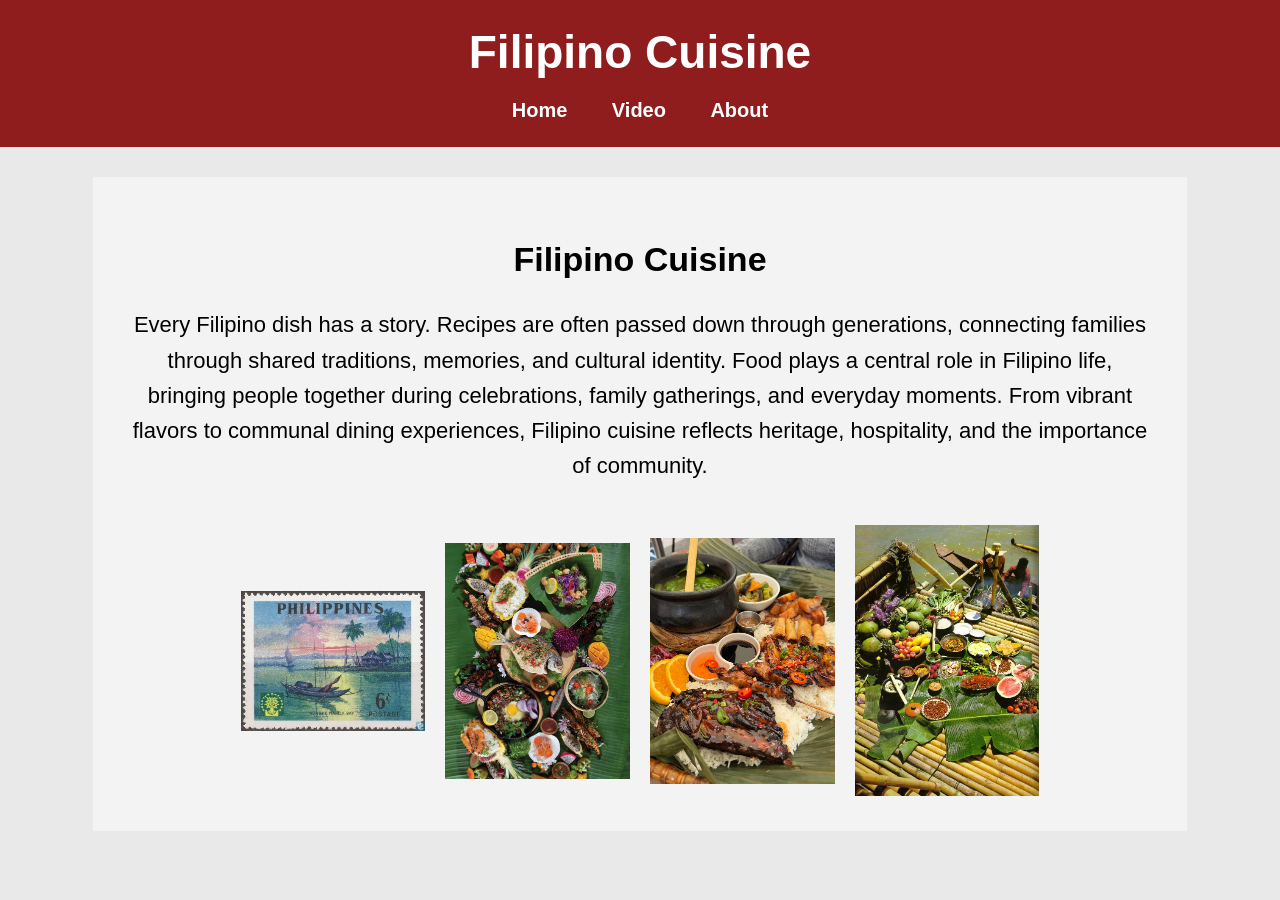
<file: index.html>
<!DOCTYPE html>
<html lang="en">
<head>
  <meta charset="UTF-8">
  <title>Home</title>
  <link rel="stylesheet" href="style.css">
</head>
<body>

<header>
  <h1>Filipino Cuisine</h1>
  <nav>
    <a href="index.html">Home</a>
    <a href="Video.html">Video</a>
    <a href="About.html">About</a>
  </nav>
</header>

<div class="container">
  <h2>Filipino Cuisine</h2>

  <p>
    Every Filipino dish has a story. Recipes are often passed down through generations,
    connecting families through shared traditions, memories, and cultural identity.
    Food plays a central role in Filipino life, bringing people together during
    celebrations, family gatherings, and everyday moments. From vibrant flavors to
    communal dining experiences, Filipino cuisine reflects heritage, hospitality,
    and the importance of community.
  </p>

  <div class="home-images">
    <img src="images/philippines-stamp.jpg" alt="Philippines stamp">
    <img src="images/filipino-feast-1.jpg" alt="Filipino feast">
    <img src="images/filipino-food.jpg" alt="Filipino food">
    <img src="images/filipino-feast-2.jpg" alt="Filipino meal">
  </div>
</div>

</body>
</html>
</file>
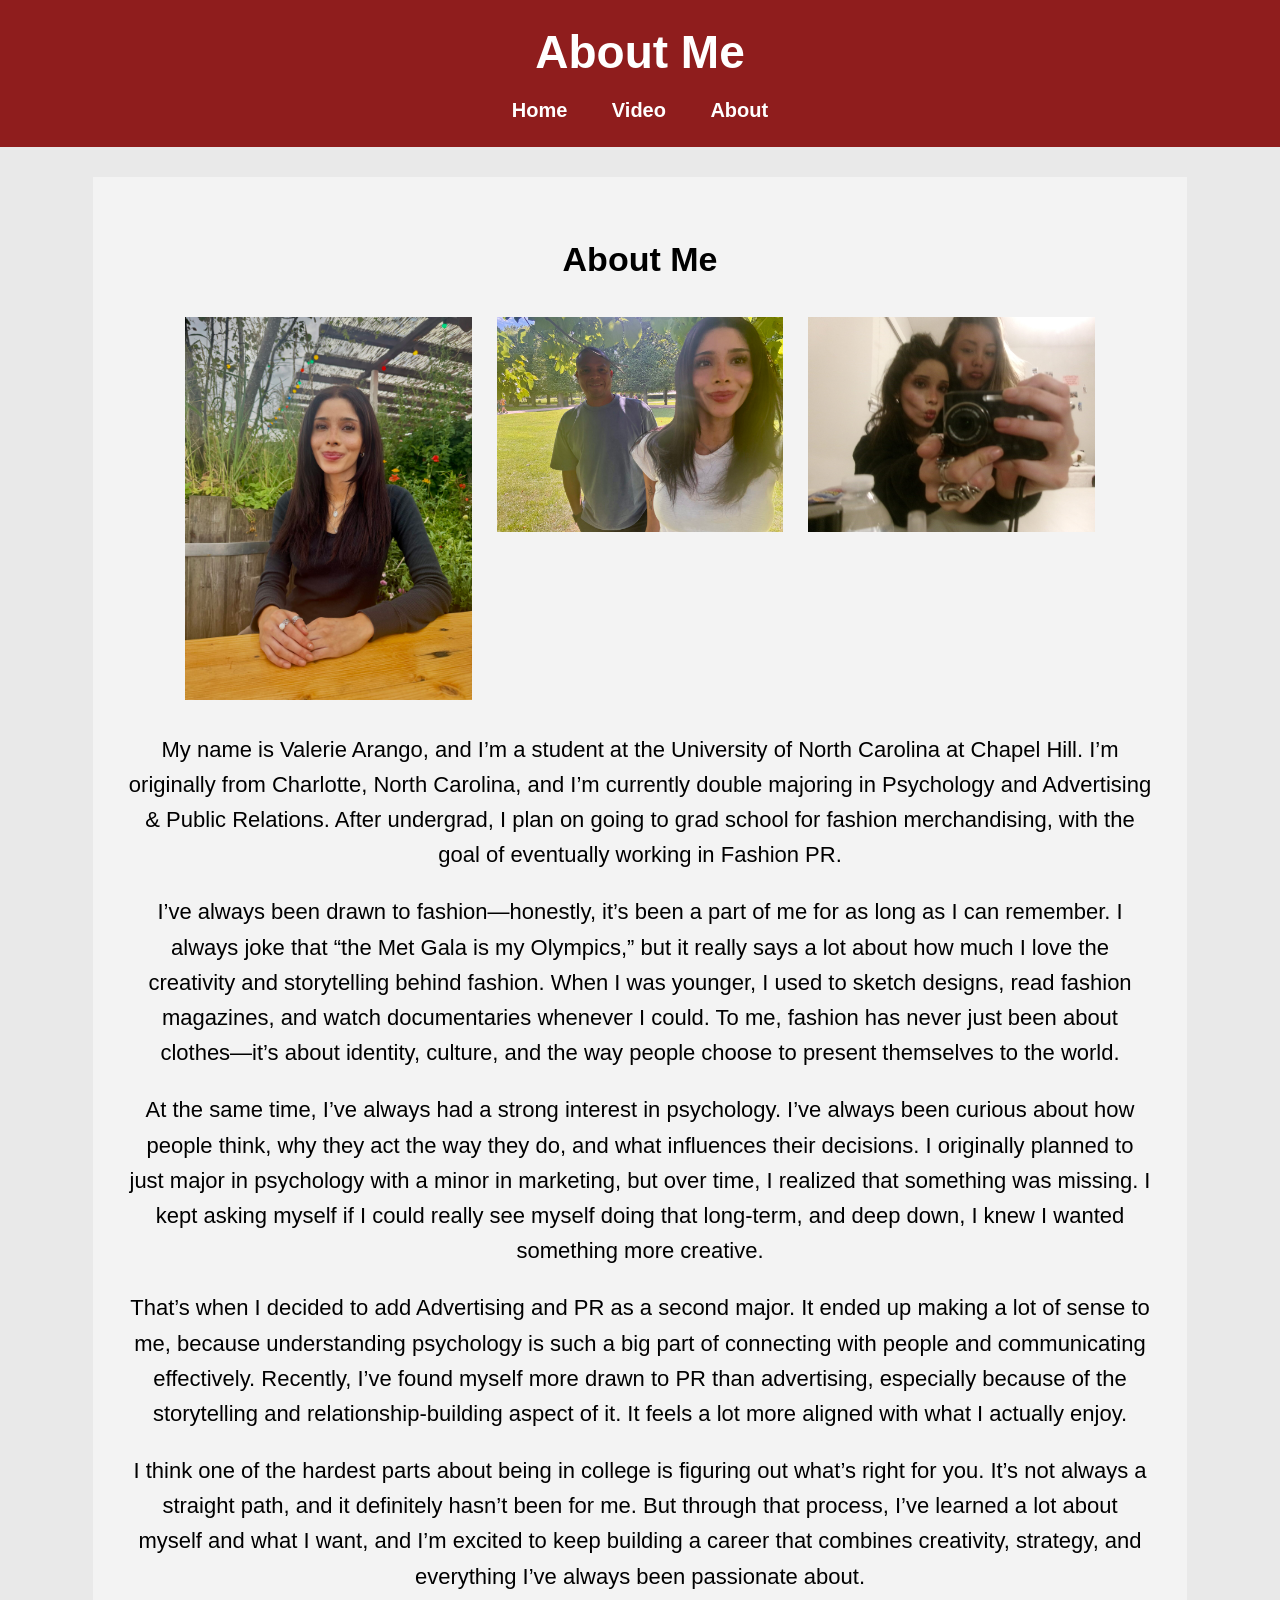
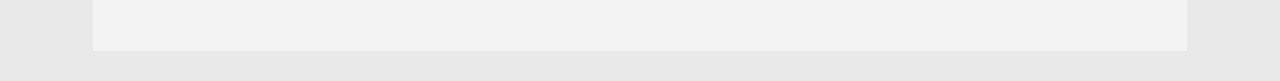
<file: About.html>
<!DOCTYPE html>
<html lang="en">
<head>
  <meta charset="UTF-8">
  <title>About</title>
  <link rel="stylesheet" href="style.css">
</head>
<body>

<header>
  <h1>About Me</h1>
  <nav>
    <a href="index.html">Home</a>
    <a href="Video.html">Video</a>
    <a href="About.html">About</a>
  </nav>
</header>

<div class="container">
  <h2>About Me</h2>

  <div class="about-images">
    <img src="images/about1.jpg" alt="About photo 1">
    <img src="images/about2.jpg" alt="About photo 2">
    <img src="images/about3.jpg" alt="About photo 3">
  </div>

  <p>
    My name is Valerie Arango, and I’m a student at the University of North Carolina at
    Chapel Hill. I’m originally from Charlotte, North Carolina, and I’m currently double
    majoring in Psychology and Advertising &amp; Public Relations. After undergrad, I plan
    on going to grad school for fashion merchandising, with the goal of eventually
    working in Fashion PR.
  </p>

  <p>
    I’ve always been drawn to fashion—honestly, it’s been a part of me for as long as
    I can remember. I always joke that “the Met Gala is my Olympics,” but it really says
    a lot about how much I love the creativity and storytelling behind fashion. When I was
    younger, I used to sketch designs, read fashion magazines, and watch documentaries
    whenever I could. To me, fashion has never just been about clothes—it’s about identity,
    culture, and the way people choose to present themselves to the world.
  </p>

  <p>
    At the same time, I’ve always had a strong interest in psychology. I’ve always been
    curious about how people think, why they act the way they do, and what influences
    their decisions. I originally planned to just major in psychology with a minor in
    marketing, but over time, I realized that something was missing. I kept asking myself
    if I could really see myself doing that long-term, and deep down, I knew I wanted
    something more creative.
  </p>

  <p>
    That’s when I decided to add Advertising and PR as a second major. It ended up making
    a lot of sense to me, because understanding psychology is such a big part of connecting
    with people and communicating effectively. Recently, I’ve found myself more drawn to
    PR than advertising, especially because of the storytelling and relationship-building
    aspect of it. It feels a lot more aligned with what I actually enjoy.
  </p>

  <p>
    I think one of the hardest parts about being in college is figuring out what’s right
    for you. It’s not always a straight path, and it definitely hasn’t been for me. But
    through that process, I’ve learned a lot about myself and what I want, and I’m excited
    to keep building a career that combines creativity, strategy, and everything I’ve
    always been passionate about.
  </p>

</div>

</body>
</html>
</file>
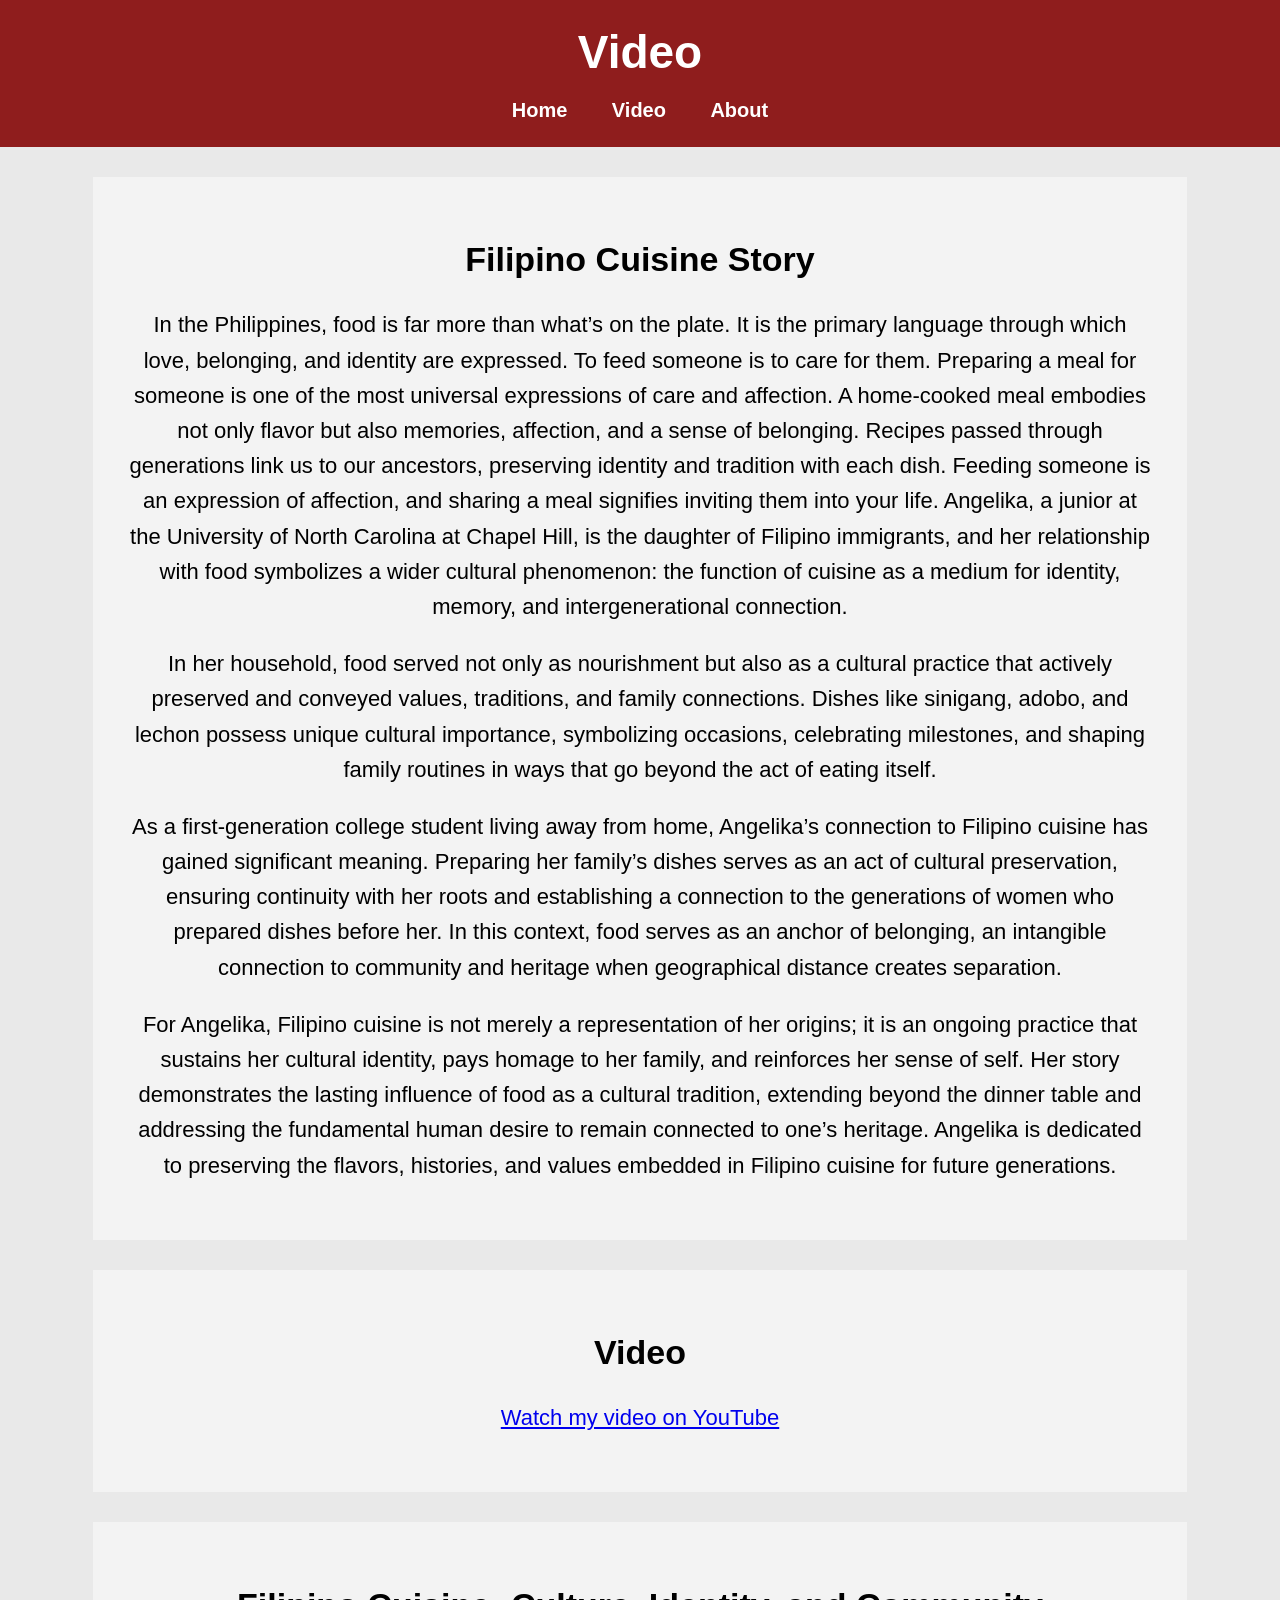
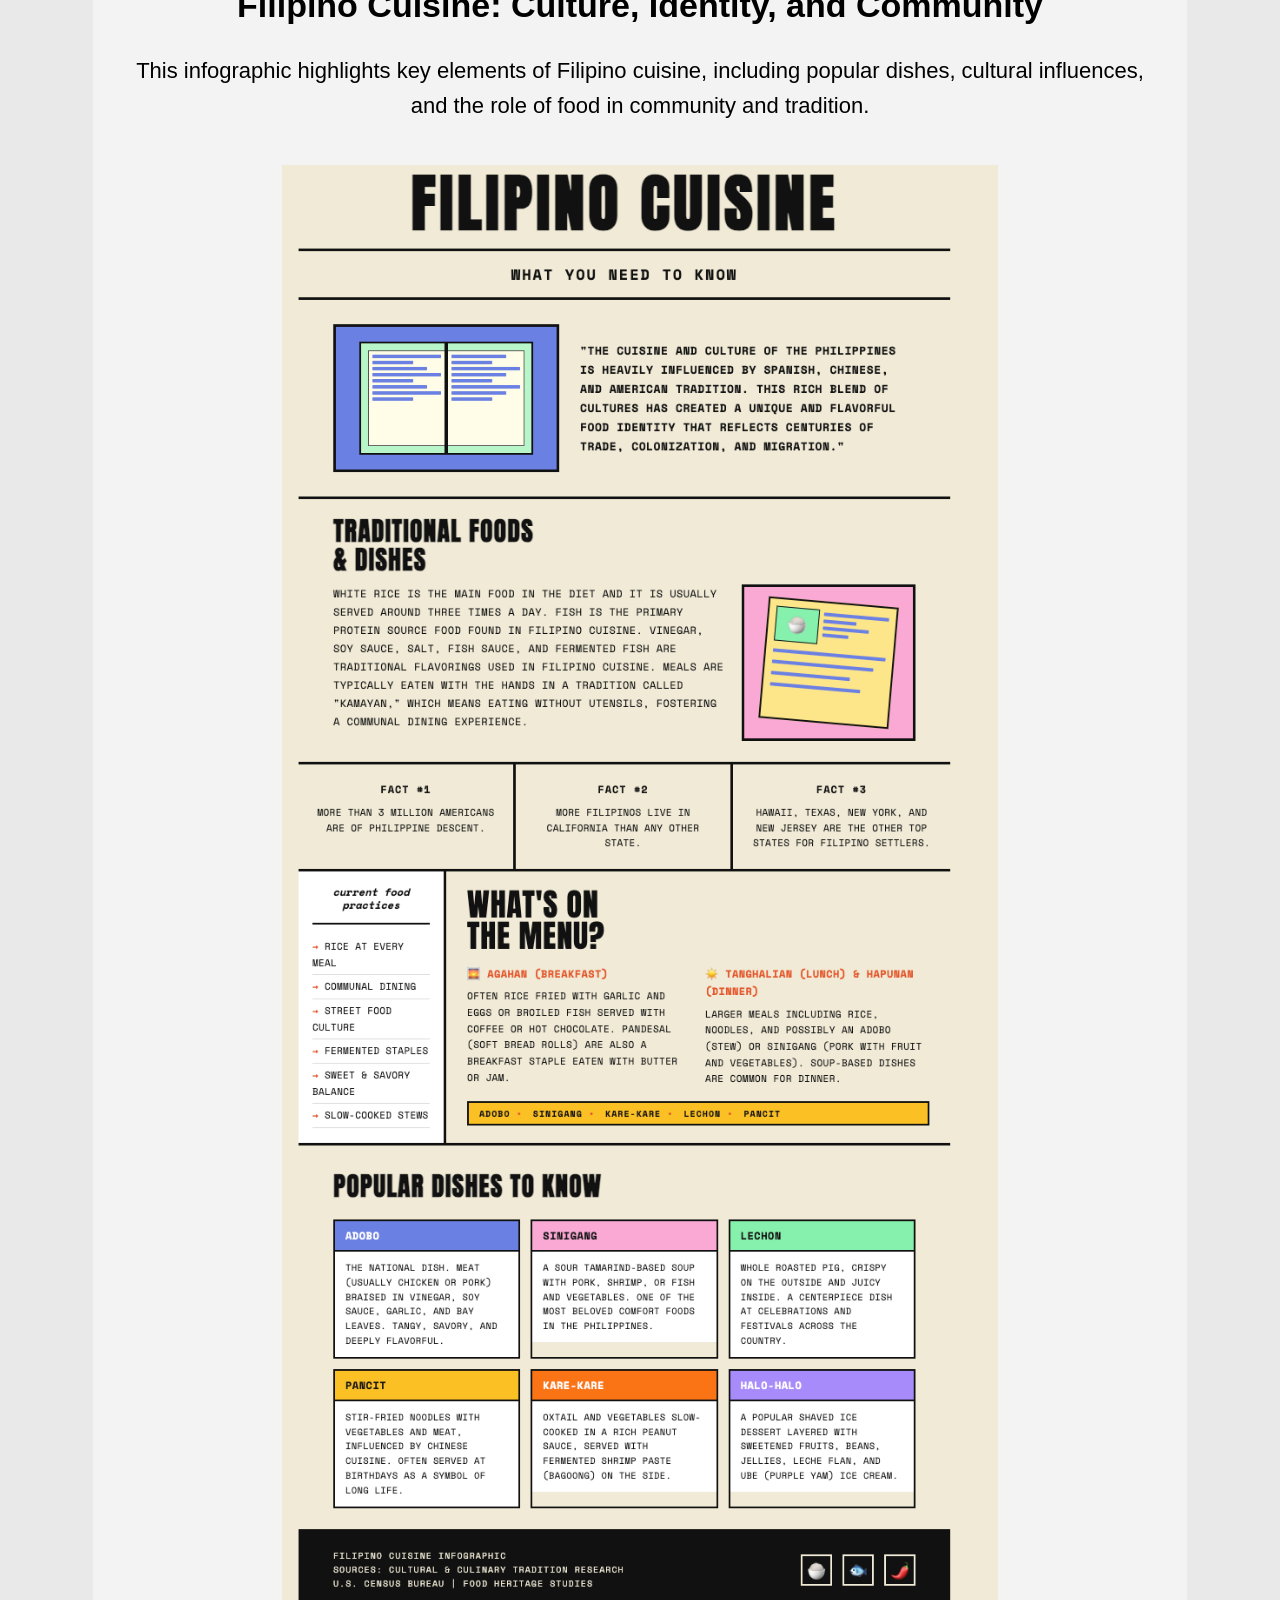
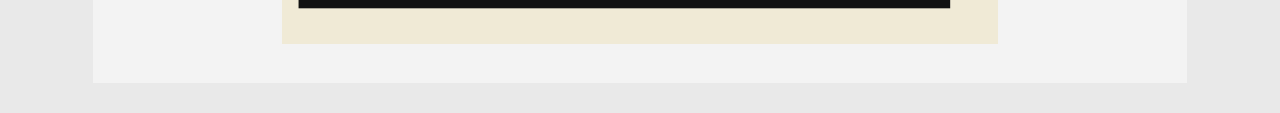
<file: Video.html>
<!DOCTYPE html>
<html lang="en">
<head>
  <meta charset="UTF-8">
  <title>Video</title>
  <link rel="stylesheet" href="style.css">
</head>
<body>

<header>
  <h1>Video</h1>
  <nav>
  <a href="index.html">Home</a> 
    <a href="Video.html">Video</a>
    <a href="About.html">About</a>
  </nav>
</header>

<!-- STORY SECTION -->
<div class="container">
  <h2>Filipino Cuisine Story</h2>

  <p>
    In the Philippines, food is far more than what’s on the plate. It is the primary
    language through which love, belonging, and identity are expressed. To feed someone
    is to care for them. Preparing a meal for someone is one of the most universal
    expressions of care and affection. A home-cooked meal embodies not only flavor but
    also memories, affection, and a sense of belonging. Recipes passed through
    generations link us to our ancestors, preserving identity and tradition with each
    dish. Feeding someone is an expression of affection, and sharing a meal signifies
    inviting them into your life. Angelika, a junior at the University of North Carolina
    at Chapel Hill, is the daughter of Filipino immigrants, and her relationship with
    food symbolizes a wider cultural phenomenon: the function of cuisine as a medium for
    identity, memory, and intergenerational connection.
  </p>

  <p>
    In her household, food served not only as nourishment but also as a cultural practice
    that actively preserved and conveyed values, traditions, and family connections.
    Dishes like sinigang, adobo, and lechon possess unique cultural importance,
    symbolizing occasions, celebrating milestones, and shaping family routines in ways
    that go beyond the act of eating itself.
  </p>

  <p>
    As a first-generation college student living away from home, Angelika’s connection to
    Filipino cuisine has gained significant meaning. Preparing her family’s dishes serves
    as an act of cultural preservation, ensuring continuity with her roots and
    establishing a connection to the generations of women who prepared dishes before
    her. In this context, food serves as an anchor of belonging, an intangible connection
    to community and heritage when geographical distance creates separation.
  </p>

  <p>
    For Angelika, Filipino cuisine is not merely a representation of her origins; it is
    an ongoing practice that sustains her cultural identity, pays homage to her family,
    and reinforces her sense of self. Her story demonstrates the lasting influence of
    food as a cultural tradition, extending beyond the dinner table and addressing the
    fundamental human desire to remain connected to one’s heritage. Angelika is dedicated
    to preserving the flavors, histories, and values embedded in Filipino cuisine for
    future generations.
  </p>
</div>

<!-- VIDEO SECTION -->
<div class="container">
  <h2>Video</h2>

  <p>
    <a href="https://www.youtube.com/watch?v=11jVJvebPYo" target="_blank">
      Watch my video on YouTube
    </a>
  </p>
</div>

<!-- INFOGRAPHIC SECTION -->
<div class="container">
  <h2>Filipino Cuisine: Culture, Identity, and Community</h2>

  <p>
    This infographic highlights key elements of Filipino cuisine, including popular
    dishes, cultural influences, and the role of food in community and tradition.
  </p>

  <img class="video-image" src="images/infographic.png" alt="Infographic">
</div>

</body>
</html>
</file>
<file: style.css>
body {
  font-family: Arial, sans-serif;
  margin: 0;
  background-color: #e9e9e9;
}

/* HEADER */
header {
  background-color: #8f1d1d;
  color: white;
  text-align: center;
  padding: 25px 15px;
}

header h1 {
  margin: 0;
  font-size: 46px;
}

/* NAVIGATION */
nav {
  margin-top: 20px;
}

nav a {
  color: white;
  margin: 0 20px;
  text-decoration: none;
  font-size: 20px;
  font-weight: bold;
}

/* MAIN CONTAINERS */
.container {
  width: 80%;
  margin: 30px auto;
  text-align: center;
  padding: 35px;
  background: #f3f3f3;
}

/* TEXT */
h2 {
  font-size: 34px;
}

p {
  font-size: 22px;
  line-height: 1.6;
}

/* HOME PAGE IMAGES */
.home-images img {
  width: 18%;
  margin: 20px 8px 0 8px;
  vertical-align: middle;
}

/* ABOUT PAGE IMAGES */
.about-images img {
  width: 28%;
  margin: 10px;
  vertical-align: top;
}

/* VIDEO PAGE IMAGE (INFOGRAPHIC) */
.video-image {
  width: 70%;
  margin-top: 20px;
}

/* VIDEO (if used later) */
iframe {
  margin-top: 20px;
  max-width: 100%;
}
</file>
